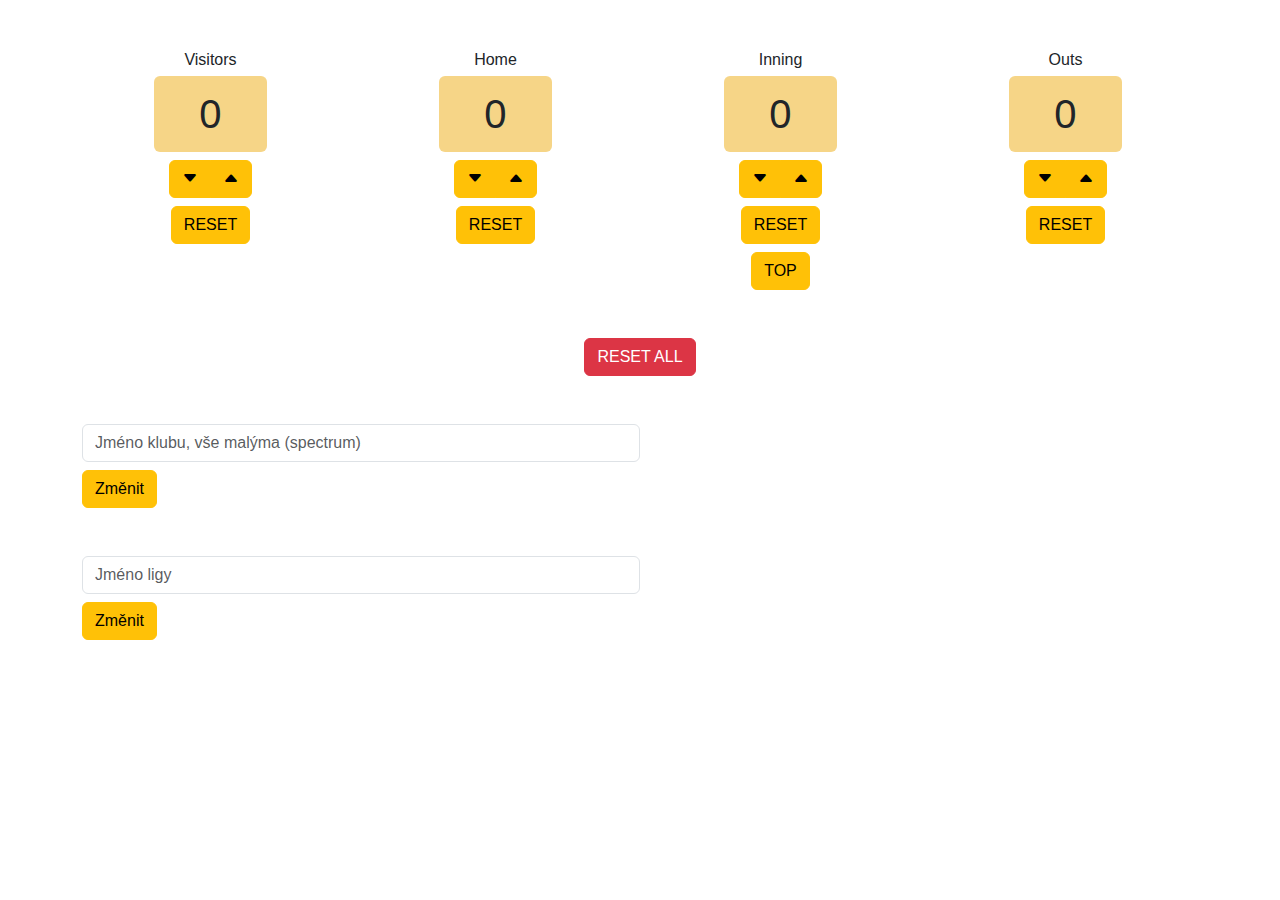
<file: index.html>
<!DOCTYPE html>
<html lang="cs">

<head>
    <meta charset="UTF-8">
    <meta name="viewport" content="width=device-width, initial-scale=1.0">
    <title>Okno 1</title>
    <link href="https://cdn.jsdelivr.net/npm/bootstrap@5.3.3/dist/css/bootstrap.min.css" rel="stylesheet"
        integrity="sha384-QWTKZyjpPEjISv5WaRU9OFeRpok6YctnYmDr5pNlyT2bRjXh0JMhjY6hW+ALEwIH" crossorigin="anonymous">

    <link rel="stylesheet" href="https://cdn.jsdelivr.net/npm/bootstrap-icons@1.11.3/font/bootstrap-icons.min.css">
    <link rel="stylesheet" href="css/style.css">
</head>

<body>
    <div class="container mt-5">
        <div class="row">
            <div class="col-3 p-0 pe-1 text-center">
                <p class="font-1 gold mb-1">Visitors</p>
                <div class="score-box-light p-2 font-1 rounded-2 mb-2" id="score_visitors" data-value="0">0</div>
                <div class="btn-group" role="group" aria-label="Basic example">
                    <button type="button" onclick="removeVisitors()" class="btn btn-warning"><i
                            class="bi bi-caret-down-fill"></i></button>
                    <button type="button" onclick="addVisitors()" class="btn btn-warning"><i
                            class="bi bi-caret-up-fill"></i></button>
                </div>
                <div class="mt-2">
                    <button type="button" onclick="resetVisitors()" class="btn btn-warning">RESET</button>
                </div>
            </div>
            <div class="col-3 p-0 pe-1 text-center">
                <p class="font-1 gold mb-1">Home</p>
                <div class="score-box-light p-2 rounded-2 mb-2" id="score_home" data-value="0">0</div>
                <div class="btn-group" role="group" aria-label="Basic example">
                    <button type="button" onclick="removeHome()" class="btn btn-warning"><i
                            class="bi bi-caret-down-fill"></i></button>
                    <button type="button" onclick="addHome()" class="btn btn-warning"><i
                            class="bi bi-caret-up-fill"></i></button>
                </div>
                <div class="mt-2">
                    <button type="button" onclick="resetHome()" class="btn btn-warning">RESET</button>
                </div>
            </div>
            <div class="col-3 p-0 pe-1 text-center">
                <p class="font-1 gold mb-1">Inning</p>
                <div class="score-box-light p-2 font-1 rounded-2 mb-2" id="inning" data-value="0">0</div>
                <div class="btn-group" role="group" aria-label="Basic example">
                    <button type="button" onclick="removeInning()" class="btn btn-warning"><i
                            class="bi bi-caret-down-fill"></i></button>
                    <button type="button" onclick="addInning()" class="btn btn-warning"><i
                            class="bi bi-caret-up-fill"></i></button>
                </div>
                <div class="mt-2">
                    <button type="button" onclick="resetInning()" class="btn btn-warning">RESET</button>
                </div>
                <div class="mt-2">
                    <button type="button" onclick="setTopBottom()" class="btn btn-warning" id="topbottom">TOP</button>
                </div>
            </div>
            <div class="col-3 p-0 pe-1 text-center">
                <p class="font-1 gold mb-1">Outs</p>
                <div class="score-box-light p-2 font-1 rounded-2 mb-2" id="outs" data-value="0">0</div>
                <div class="btn-group" role="group" aria-label="Basic example">
                    <button type="button" onclick="removeOut()" class="btn btn-warning"><i
                            class="bi bi-caret-down-fill"></i></button>
                    <button type="button" onclick="addOut()" class="btn btn-warning"><i
                            class="bi bi-caret-up-fill"></i></button>
                </div>
                <div class="mt-2">
                    <button type="button" onclick="resetOuts()" class="btn btn-warning">RESET</button>
                </div>
            </div>
            <div class="text-center mt-5">
                <button class="btn btn-danger" onclick="reset()">RESET ALL</button>
            </div>
            <div class="mt-5">
                <form>
                    <input type="text" placeholder="Jméno klubu, vše malýma (spectrum)" class="form-control w-50"
                        id="team">
                    <button class="btn btn-warning mt-2" onclick="changeTeamPhoto()">Změnit</button>
                </form>
            </div>
            <div class="mt-5">
                <form>
                    <input type="text" placeholder="Jméno ligy" class="form-control w-50" id="league">
                    <button class="btn btn-warning mt-2" onclick="changeLeague()">Změnit</button>
                </form>
            </div>
        </div>
    </div>
</body>

<script src="https://cdn.jsdelivr.net/npm/bootstrap@5.3.3/dist/js/bootstrap.bundle.min.js"
    integrity="sha384-YvpcrYf0tY3lHB60NNkmXc5s9fDVZLESaAA55NDzOxhy9GkcIdslK1eN7N6jIeHz"
    crossorigin="anonymous"></script>
<script src="js/app.js"></script>

</html>
</file>
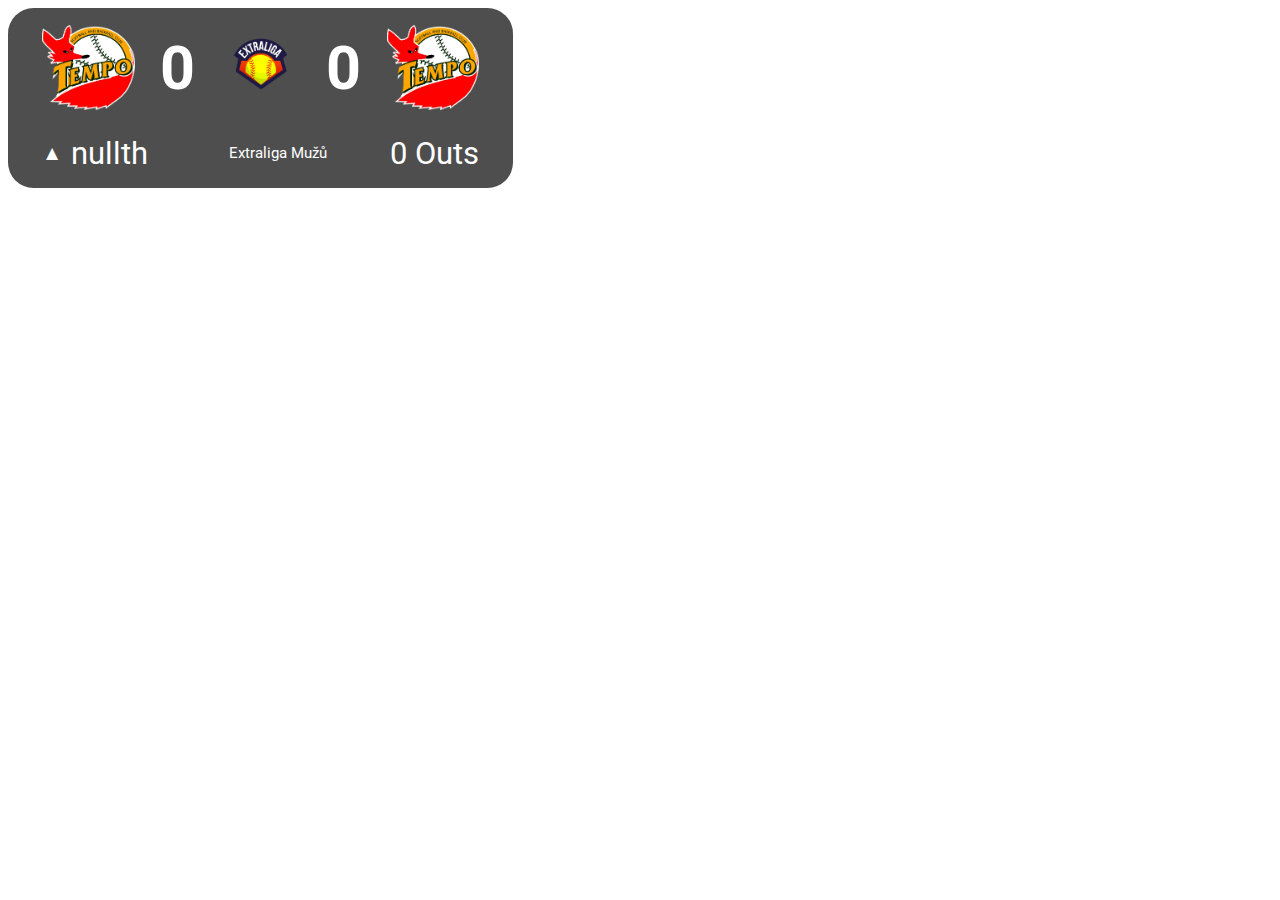
<file: board.html>
<!DOCTYPE html>
<html lang="cs">

<head>
    <meta charset="UTF-8">
    <meta name="viewport" content="width=device-width, initial-scale=1.0">
    <title>MLB Scoreboard</title>
    <link rel="stylesheet" href="css/style.css">
    <link rel="preconnect" href="https://fonts.googleapis.com">
    <link rel="preconnect" href="https://fonts.gstatic.com" crossorigin>
    <link rel="preconnect" href="https://fonts.googleapis.com">
    <link rel="preconnect" href="https://fonts.gstatic.com" crossorigin>
    <link
        href="https://fonts.googleapis.com/css2?family=Poppins:ital,wght@0,100;0,200;0,300;0,400;0,500;0,600;0,700;0,800;0,900;1,100;1,200;1,300;1,400;1,500;1,600;1,700;1,800;1,900&family=Roboto:ital,wght@0,100;0,300;0,400;0,500;0,700;0,900;1,100;1,300;1,400;1,500;1,700;1,900&display=swap"
        rel="stylesheet">
</head>

<body>
    <div class="scoreboard">
        <div class="scoreboard-top">
            <div class="team">
                <img src="imgs/tempo.png" alt="Visitors" class="team-logo team1" id="visitors">
                <div class="team-score" id="score_visitors">4</div>
            </div>
            <div class="center-logo">
                <img src="imgs/exl.png" alt="EXL logo">
            </div>
            <div class="team">
                <div class="team-score" id="score_home">3</div>
                <img src="imgs/tempo.png" alt="Home - Tempo Praha" class="team-logo team2">
            </div>
        </div>
        <div class="scoreboard-bottom">
            <div class="inning-info">
                <span class="triangle" id="topbottom">▲</span>
                <span id="inning">6</span>
            </div>
            <div class="league-info">
                <span id="league">Extraliga Mužů</span>
            </div>
            <div class="count-info">
                <span id="outs">2</span><span> Outs</span>
            </div>
        </div>
    </div>
</body>
<script src="js/score.js"></script>

</html>
</file>
<file: css/style.css>
body {
    background-color: none;
    font-family: "Roboto", sans-serif;
}

.scoreboard {
    background-color: rgba(34, 34, 34, 0.8);
    border-radius: 15px;
    padding: 10px 20px;
    display: inline-block;
    zoom: 1.7;
    -moz-transform: scale(1.7);
    -moz-transform-origin: 0 0;
}

.scoreboard-top {
    display: flex;
    align-items: center;
    justify-content: space-between;
}

.team {
    display: flex;
    align-items: center;
}

.team-logo {
    height: 50px;
}

.team1 {
    margin: 0 15px 0 0;
}

.team2 {
    margin: 0 0 0 15px;
}

.team-score {
    font-size: 36px;
    font-weight: bold;
    color: #fff;
}

.center-logo img {
    height: 35px;
}

.scoreboard-bottom {
    display: flex;
    justify-content: space-between;
    margin-top: 15px;
    align-items: center;
}

.inning-info {
    color: #fff;
    font-size: 18px;
    display: flex;
    align-items: center;
}

.inning-info .triangle {
    font-size: 12px;
    margin-right: 5px;
}

.league-info {
    color: white;
    font-size: 9px;
    margin-left: 10px;
}

.count-info {
    color: #fff;
    font-size: 18px;
    text-align: right;
}

.score-box-light {
    background-color: #efb01e88;
    font-size: 40px;
    width: 40%;
    margin: auto;
    margin-bottom: auto;
}
</file>
